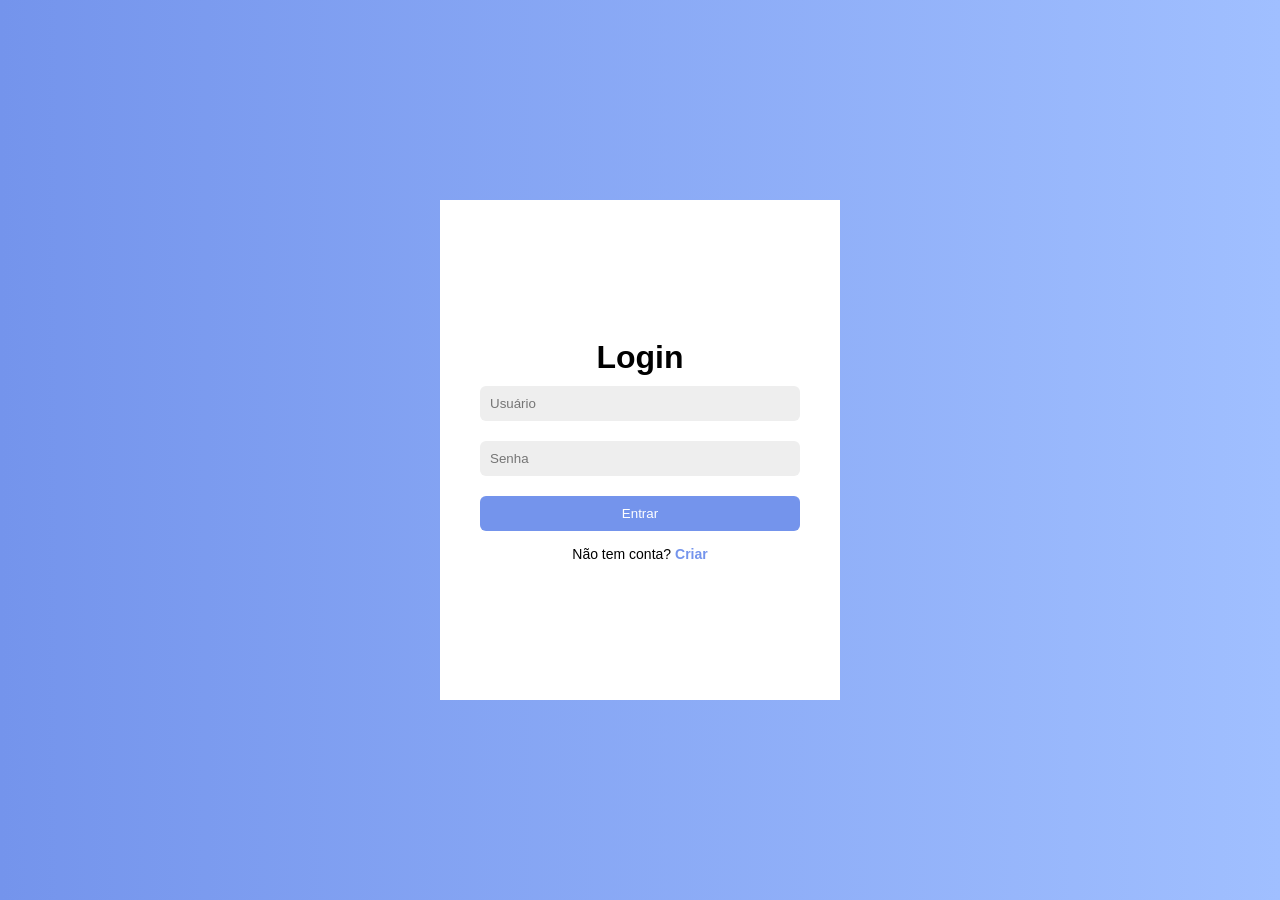
<file: prototipo/index.html>
<!DOCTYPE html>
<html lang="pt-br">
<head>
  <meta charset="UTF-8">
  <meta name="viewport" content="width=device-width, initial-scale=1.0">
  <title>Login</title>
  <link rel="stylesheet" href="style.css">
</head>
<body>

<div class="container" id="container">


  <div class="form login">
    <h1>Login</h1>
    <input type="text" placeholder="Usuário">
    <input type="password" placeholder="Senha">
    <button>Entrar</button>
    <p class="switch">Não tem conta? <span id="goRegister">Criar</span></p>
  </div>

 
  <div class="form register">
    <h1>Criar conta</h1>
    <input type="email" placeholder="Email">
    <input type="password" placeholder="Senha">
    <input type="password" placeholder="Confirmar senha">
    <button>Cadastrar</button>
    <p class="switch">Já tem conta? <span id="goLogin">Entrar</span></p>
  </div>

</div>

<script src="script.js"></script>
</body>
</html>
</file>
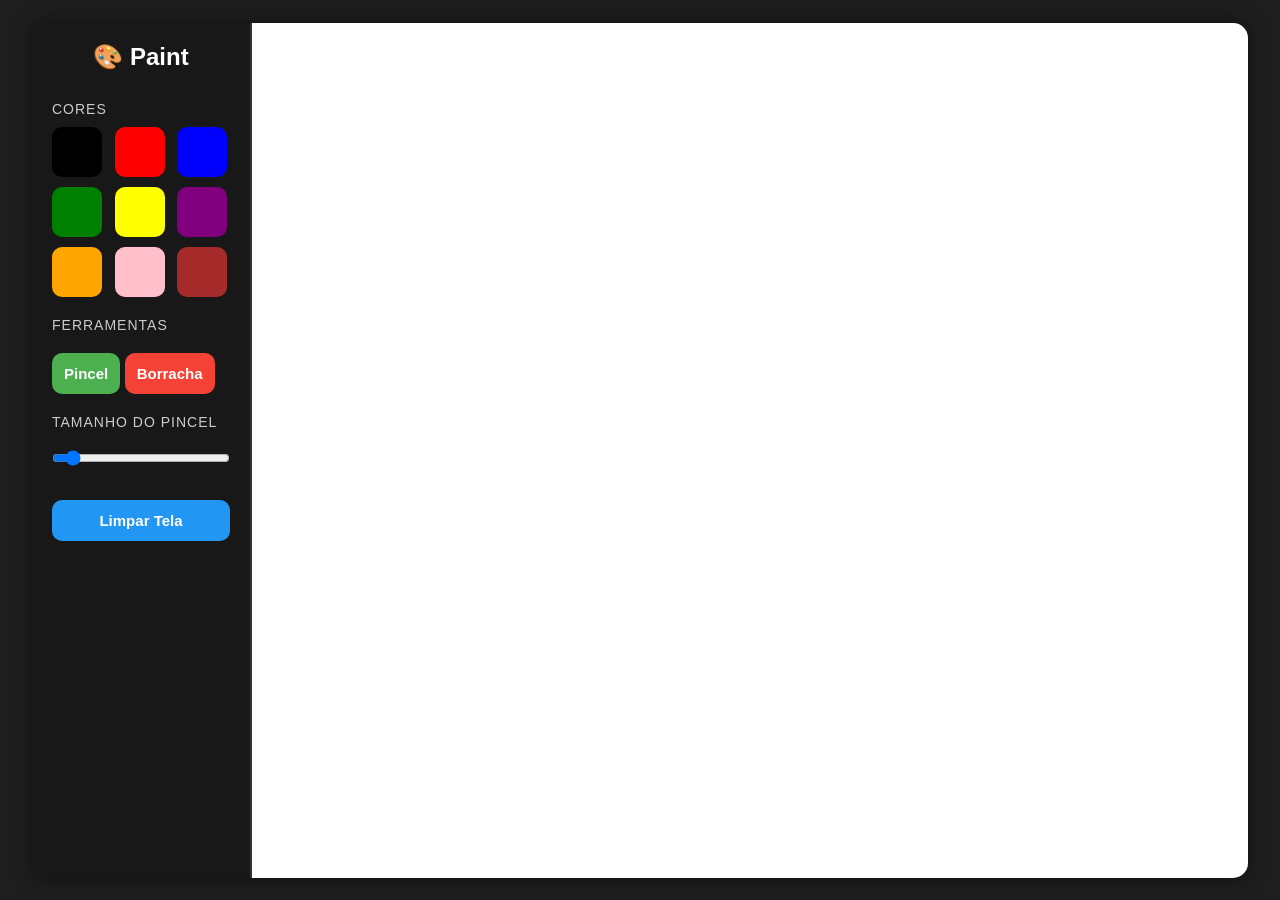
<file: canvas/canvas/index.html>
<!DOCTYPE html>
<html lang="pt-BR">
<head>
  <meta charset="UTF-8">
  <meta name="viewport" content="width=device-width, initial-scale=1.0">
  <title>Paint Simples</title>

  <link rel="stylesheet" href="style.css">
</head>
<body>

  <div class="container">

    <!-- MENU LATERAL -->
    <div class="toolbar">

      <h2>🎨 Paint</h2>

      <!-- CORES -->
      <div>
        <div class="section-title">Cores</div>

        <div class="colors">
          <div class="color" style="background:black;" data-color="black"></div>
          <div class="color" style="background:red;" data-color="red"></div>
          <div class="color" style="background:blue;" data-color="blue"></div>
          <div class="color" style="background:green;" data-color="green"></div>
          <div class="color" style="background:yellow;" data-color="yellow"></div>
          <div class="color" style="background:purple;" data-color="purple"></div>
          <div class="color" style="background:orange;" data-color="orange"></div>
          <div class="color" style="background:pink;" data-color="pink"></div>
          <div class="color" style="background:brown;" data-color="brown"></div>
        </div>
      </div>

      <!-- FERRAMENTAS -->
      <div>
        <div class="section-title">Ferramentas</div>

        <button class="brush" id="brushBtn">Pincel</button>
        <button class="eraser" id="eraserBtn">Borracha</button>
      </div>

      <!-- TAMANHO -->
      <div class="slider-container">
        <div class="section-title">Tamanho do pincel</div>

        <input type="range" min="1" max="50" value="5" id="brushSize">
      </div>

      <!-- LIMPAR -->
      <button class="clear" id="clearCanvas">
        Limpar Tela
      </button>

    </div>

    <!-- ÁREA DE DESENHO -->
    <div class="drawing-area">
      <canvas id="canvas"></canvas>
    </div>

  </div>

  <script src="script.js"></script>

</body>
</html>
</file>
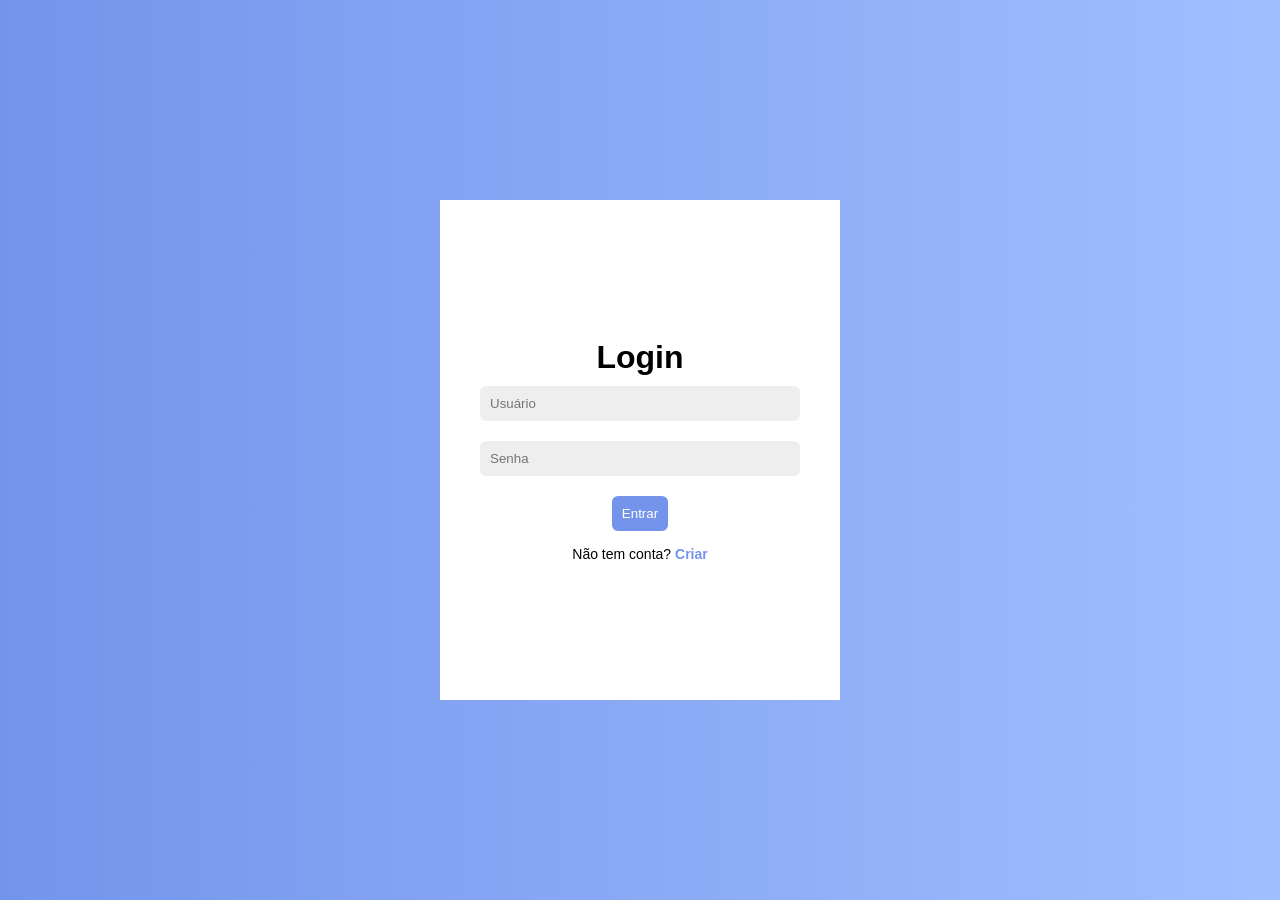
<file: canvas/login/index.html>
<!DOCTYPE html>
<html lang="pt-br">
<head>
  <meta charset="UTF-8">
  <meta name="viewport" content="width=device-width, initial-scale=1.0">
  <title>Login</title>
  <link rel="stylesheet" href="style.css">
</head>
<body>

<div class="container" id="container">


  <div class="form login">
    <h1>Login</h1>
    <input type="text" placeholder="Usuário">
    <input type="password" placeholder="Senha">
    <a href="../canvas/index.html"><button id="button">Entrar</button></a>
    <p class="switch">Não tem conta? <span id="goRegister">Criar</span></p>
  </div>

 
  <div class="form register">
    <h1>Criar conta</h1>
    <input type="email" placeholder="Email">
    <input type="password" placeholder="Senha">
    <input type="password" placeholder="Confirmar senha">
    <button>Cadastrar</button>
    <p class="switch">Já tem conta? <span id="goLogin">Entrar</span></p>
  </div>

</div>

<script src="script.js"></script>
</body>
</html>
</file>
<file: prototipo/style.css>
*{
  margin:0;
  padding:0;
  box-sizing:border-box;
  font-family: Arial, sans-serif;
}

body{
  display:flex;
  justify-content:center;
  align-items:center;
  height:100vh;
  background: linear-gradient(90deg,#7494ec,#a0bfff);
}

.container{
  position:relative;
  width:400px;
  height:500px;
  overflow:hidden;
}

.form{
  position:absolute;
  width:100%;
  height:100%;
  background:#fff;
  padding:40px;
  display:flex;
  flex-direction:column;
  justify-content:center;
  align-items:center;
  transition:0.5s;
}

/* LOGIN visível */
.login{
  transform: translateX(0);
}

/* REGISTRO começa fora */
.register{
  transform: translateX(100%);
}

/* QUANDO ATIVA */
.container.active .login{
  transform: translateX(-100%);
}

.container.active .register{
  transform: translateX(0);
}

/* INPUTS */
input{
  width:100%;
  padding:10px;
  margin:10px 0;
  border:none;
  background:#eee;
  border-radius:6px;
}

button{
  width:100%;
  padding:10px;
  margin-top:10px;
  border:none;
  background:#7494ec;
  color:#fff;
  border-radius:6px;
  cursor:pointer;
}

/* TEXTO TROCA */
.switch{
  margin-top:15px;
  font-size:14px;
}

.switch span{
  color:#7494ec;
  cursor:pointer;
  font-weight:bold;
}
</file>
<file: canvas/canvas/style.css>
*{
  margin:0;
  padding:0;
  box-sizing:border-box;
  font-family: Arial, sans-serif;
}

body{
  background:#1e1e1e;
  display:flex;
  justify-content:center;
  align-items:center;
  height:100vh;
}

.container{
  display:flex;
  width:95%;
  height:95vh;
  background:#2c2c2c;
  border-radius:15px;
  overflow:hidden;
  box-shadow:0 0 20px rgba(0,0,0,0.5);
}

/* MENU LATERAL */
.toolbar{
  width:220px;
  background:#181818;
  padding:20px;
  display:flex;
  flex-direction:column;
  gap:20px;
  border-right:2px solid #333;
}

.toolbar h2{
  color:white;
  text-align:center;
  margin-bottom:10px;
}

.section-title{
  color:#ccc;
  margin-bottom:10px;
  font-size:14px;
  text-transform:uppercase;
  letter-spacing:1px;
}

.colors{
  display:grid;
  grid-template-columns:repeat(3,1fr);
  gap:10px;
}

.color{
  width:50px;
  height:50px;
  border-radius:10px;
  cursor:pointer;
  border:3px solid transparent;
  transition:0.2s;
}

.color:hover{
  transform:scale(1.1);
  border-color:white;
}

button{
  padding:12px;
  border:none;
  border-radius:10px;
  cursor:pointer;
  font-size:15px;
  font-weight:bold;
  transition:0.2s;
  margin-top:10px;
}

button:hover{
  transform:scale(1.03);
}

.brush{
  background:#4caf50;
  color:white;
}

.eraser{
  background:#f44336;
  color:white;
}

.clear{
  background:#2196f3;
  color:white;
}

.slider-container{
  color:white;
}

input[type="range"]{
  width:100%;
  margin-top:10px;
}

/* ÁREA DE DESENHO */
.drawing-area{
  flex:1;
  background:white;
  position:relative;
}

canvas{
  display:block;
  cursor:crosshair;
}
</file>
<file: canvas/login/style.css>
*{
  margin:0;
  padding:0;
  box-sizing:border-box;
  font-family: Arial, sans-serif;
}

body{
  display:flex;
  justify-content:center;
  align-items:center;
  height:100vh;
  background: linear-gradient(90deg,#7494ec,#a0bfff);
}

.container{
  position:relative;
  width:400px;
  height:500px;
  overflow:hidden;
}

.form{
  position:absolute;
  width:100%;
  height:100%;
  background:#fff;
  padding:40px;
  display:flex;
  flex-direction:column;
  justify-content:center;
  align-items:center;
  transition:0.5s;
}

.login{
  transform: translateX(0);
}

.register{
  transform: translateX(100%);
}

.container.active .login{
  transform: translateX(-100%);
}

.container.active .register{
  transform: translateX(0);
}

input{
  width:100%;
  padding:10px;
  margin:10px 0;
  border:none;
  background:#eee;
  border-radius:6px;
}

#button{
  width:100%;
  padding:10px;
  margin-top:10px;
  border:none;
  background:#7494ec;
  color:#fff;
  border-radius:6px;
  cursor:pointer;
}

.switch{
  margin-top:15px;
  font-size:14px;
}

.switch span{
  color:#7494ec;
  cursor:pointer;
  font-weight:bold;
}
</file>
